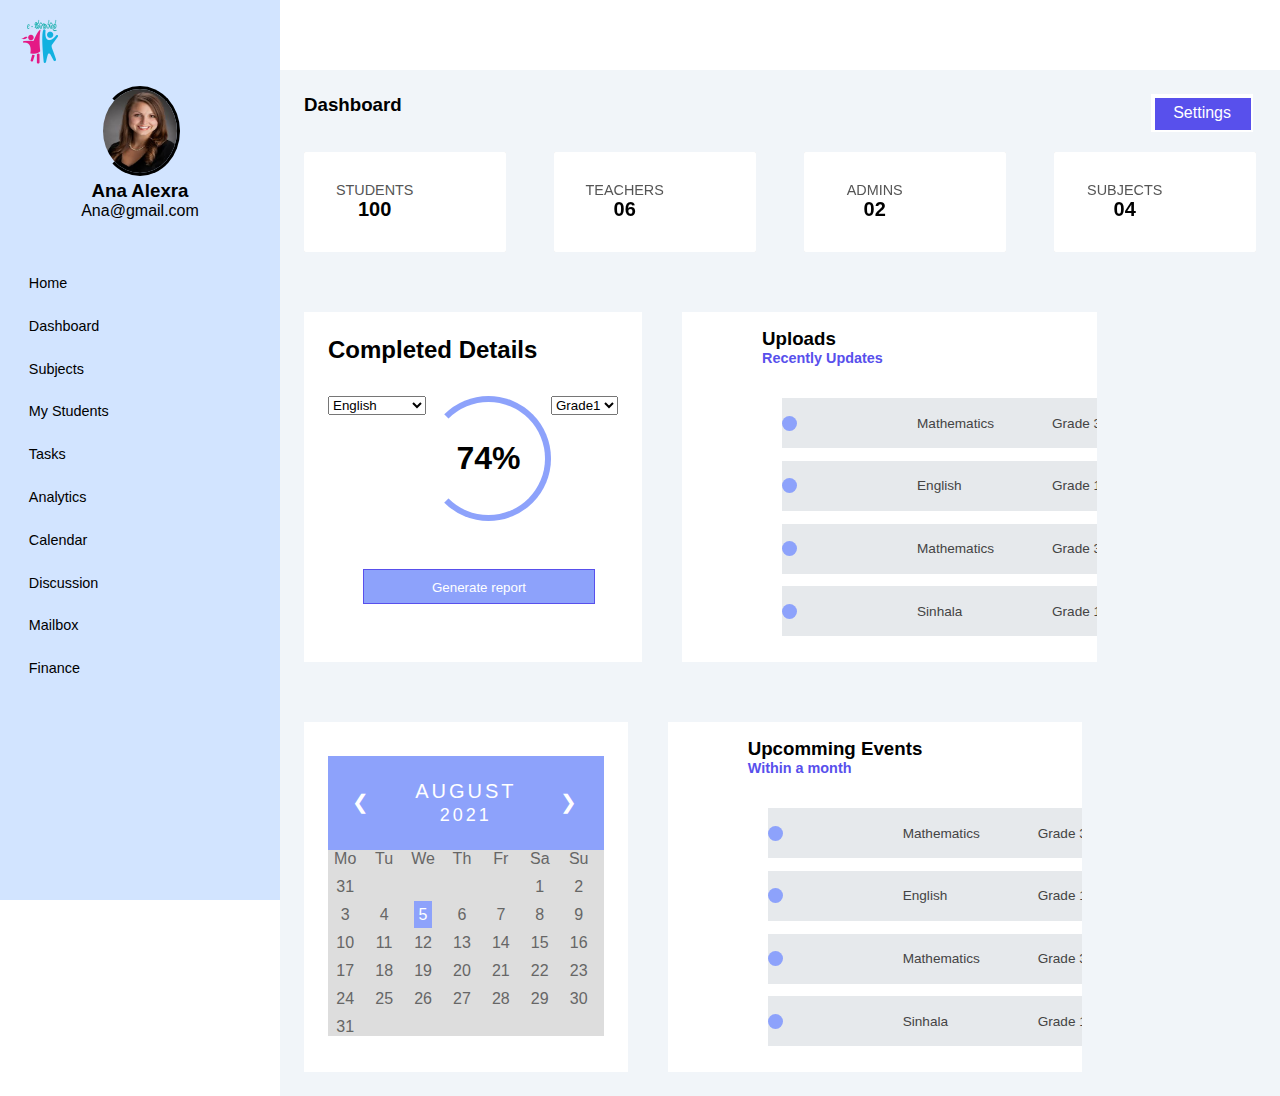
<file: Dashboard for teacher/index.html>
<!DOCTYPE html>
<html lang="en">
<head>
    <meta charset="UTF-8">
    <meta http-equiv="X-UA-Compatible" content="IE=edge">
    <meta name="viewport" content="width=device-width, initial-scale=1,maximum-scale=1,minimum-scale=1">
    <title>Teacher's dash board</title>
    <link rel="stylesheet" href="style.css">
    <link rel="stylesheet" href="https://maxst.icons8.com/vue-static/landings/line-awesome/line-awesome/1.3.0/css/line-awesome.min.css">
</head>
<body>
    <input type="checkbox" name="" id="sidebar-toggle">
    <div class="sidebar">
        <div class="sidebar-brand">
            <div class="brand-flex">
                <img src="img/logo.png" width="50px" alt="">

                <div class="brand-icons">
                    <span class="las la-bell"></span>
                    <span class="las la-user-circle"></span>
                </div>
            </div>
        </div>

        <div class="sidebar-main">
            <div class="sidebar-user">
                <img src="img/teacher2.jpg"  alt="">
                 <div>
                <h3>Ana Alexra</h3>
                <span>Ana@gmail.com</span>
            </div>
         </div>

         <div class="sidebar-menu">
               
                 <ul>
                    <li><a href="">
                        <span class="las la-home"></span>Home
                    </a></li>
                    <li><a href="">
                        <span class="las la-tachometer-alt"></span>Dashboard
                    </a></li>

                    <li><a href="">
                        <span class="las la-book"></span>Subjects
                    </a></li>

                    <li><a href=""><span class="las la-users"></span>My Students</a></li>

                    <li><a href=""><span class="las la-check-circle"></span>Tasks</a>
                    </li>
                     
                     <li><a href=""><span class="las la-chart-pie"></span>Analytics</a></li>

                     <li><a href="">
                         <span class="las la-calendar"></span>Calendar
                     </a></li>
                     
                     <li>
                     <a href="">
                        <span class="las la-users"></span>Discussion
                    </a></li>

                    
                    <li><a href=""><span class="las la-envelope"></span>Mailbox</a></li>
                    

                    <li><a href="">
                        <span class="las la-credit-card"></span>Finance
                    </a></li>

                 </ul>



        </div>
    </div>

</div>


        <div class="main-content">
            <header>
                <div class="menu-toggle">
                    <label for="sidebar-toggle">
                        <span class="las la-bars"></span>
                    </label>
                </div>
                

                <div class="header-icons">
                    <span class="las la-search"></span>
                    <span class="las la-bookmark"></span>
                    <span class="las la-sms"></span>
                </div>
            </header>

            <main>
                <div class="page-header">
                    <div>
                        <h3>
                            Dashboard
                        </h3>
                        <!-- <small>
                            Monitor dfdskfjnsgkjdfkb dfbm 
                        </small> -->
                    </div>
                    
                    <div class="header-actions">
                        <!-- <button>
                            <span class="las la-file-export"></span>Export
                        </button> -->

                        <!-- <button class="setting">
                            <span class="las la-tools"></span>Settings
                        </button> -->
                        <a href="#" class="hbtn hb-fill-right-rev-bg-br"><span class="las la-tools"></span>Settings</a>

                    </div>
                </div>
                
                <div class="cards">
                    <button><span>
                    <div class="card-single">
                        <div class="card-flex">
                            <div class="card-info">

                                
                                <div class="card-head">
                                    <span>Students</span>
                                    <!-- <small>Number of Purchase</small> -->
                                </div>
                           
                                <h2>100</h2>
                            <!-- <small>2% less purchase</small> -->
                            </div>
                            <div class="cart-chart"><a href=""><span class="las la-angle-double-right" width="3000px"></span></a>
                            </div>
                        </div>
                    </div>
                </span>
                </button>

                    <button><span>
                    <div class="card-single">
                        <div class="card-flex">
                            <div class="card-info">

                           
                                <div class="card-head">
                                    <span>Teachers</span>
                                    <!-- <small>Number of Purchase</small> -->
                                </div>
                           
                            <h2>06</h2>
                            <!-- <small>2% less purchase</small> -->
                            </div>
                        <div class="cart-chart"><a href=""><span class="las la-angle-double-right"></span></a>
                        </div>
                        </div>
                    </div>
                </span>
                </button>

                    <button><span>
                    <div class="card-single">
                        <div class="card-flex">
                            <div class="card-info">

                           
                                <div class="card-head">
                                    <span>Admins</span>
                                    <!-- <small>Number of Purchase</small> -->
                                </div>
                           
                            <h2>02</h2>
                            <!-- <small>2% less purchase</small> -->
                            </div>
                        <div class="cart-chart"><a href=""><span class="las la-angle-double-right"></span></a>
                        </div>
                        </div>
                    </div>
                    </span>
                    </button>
                    
                    <button><span>
                    <div class="card-single">
                        <div class="card-flex">
                            <div class="card-info">

                           
                                <div class="card-head">
                                    <span>Subjects</span>
                                    <!-- <small>Number of Purchase</small> -->
                                </div>
                           
                                <h2>04</h2>
                                <!-- <small>2% less purchase</small> -->
                            </div>
                        <div class="cart-chart"><a href=""><span class="las la-angle-double-right"></span></a>
                        </div>
                        </div>
                    </div>
                    </span>
                    </button>
                </div>

                <div class="jobs-grid">
                    <div class="analytics-card">
                        <div class="analytics-head">
                                <h2>Completed Details</h2>
                                <span class="las la-ellipsis"></span>
                        </div>

                        <div class="analytics-chart">
                            <div class="chartandbox">
                                <div class="chartsubject">
                                    <select class="box3-subject">
                                        <option value="mathematics">English</option>
                                        <option value="mathematics">Sinhala</option>
                                        <option value="mathematics">Mathematics</option>
                                        <option value="mathematics">Aesthetic</option>   
                                    </select>
                                </div>




                                <div class="chart-circle">
                                    <h1>74%</h1>
                                </div>


                                <div class="gradesubject">
                                    <select class="box3-grade">
                                        <option value="grade1">Grade1</option>
                                        <option value="grade2">Grade2</option>
                                        <option value="grade3">Grade3</option>
                                        <option value="grade4">Grade4</option>   
                                    </select>
                        
                                </div>

                               
                            </div>
                        </div>

                        <div class="analytics-btn"><button>Generate report</button></div>
                    </div>

                    <div class="jobs">
                    <h3>Uploads<small> Recently Updates <span class="las la-arrow-right"></span></small></h3> 
    
                        <div class="table-responsive">
                        <table width="100">
                            <tr>
                                <td><div><span class="indicator even"></span></div>
                                </td>
                                
                                <td><div>Mathematics</div></td>
                                <td><div>Grade 3</div></td>
                                <td><div>Posted two days ago</div></td>
                                <td><div><button>
                                    3 recordings
                                </button></div></td>
                            </tr>

                            <tr>
                                <td><div><span class="indicator even"></span></div></td>
                                <td><div>English</div></td>
                                <td><div>Grade 1</div></td>
                                <td><div>Posted 6 days ago</div></td>
                                <td><div><button>
                                    2 quizes
                                </button></div></td>
                            </tr>

                            <tr>
                                <td><div><span class="indicator even"></span></div></td>
                                <td><div>Mathematics</div></td>
                                <td><div>Grade 3</div></td>
                                <td><div>Posted 6 days ago</div></td>
                                <td><div><button>
                                    1 recording
                                </button></div></td>
                            </tr>

                            <tr>
                                <td><div><span class="indicator even"></span></div></td>
                                <td><div>Sinhala</div></td>
                                <td><div>Grade 1</div></td>
                                <td><div>Posted 6 days ago</div></td>
                                <td><div><button>
                                    1 lesson
                                </button></div></td>
                            </tr>

                        </table>
                    </div>

                    <div class="online-user">
                        <div class="user">
                            <h3>Online Teachers</h3>

                            <div class="teacher-list">
                            <ol>
                                <li><span class="las la-user-circle"></span><a href=" ">K.A.Janul</a><img src="img/speech-bubble.svg">
                                </li>
                                <li><span class="las la-user-circle"></span><a href=" ">K.A.Kumar</a><img src="img/speech-bubble.svg">
                                </li>
                                <li><span class="las la-user-circle"></span><a href=" ">K.A.Kumarvit</a><img src="img/speech-bubble.svg">
                                </li>
                                <li><span class="las la-user-circle"></span><a href=" ">W.A.Kumar<img src="img/speech-bubble.svg"></a>
                                </li>
                                <li><span class="las la-user-circle"></span><a href=" ">K.A.Sanyary<img src="img/speech-bubble.svg"></a>
                                </li>
                                
                            </ol>
                            <i class="fas fa-comment-lines"></i>                   </div>

                            <h3>Online Students</h3>
                            <div class="student-list">
                                <ol>
                                    <li><span class="las la-user-circle"></span><a href=" ">K.A.Janul</a><img src="img/speech-bubble.svg">
                                    </li>
                                    <li><span class="las la-user-circle"></span><a href=" ">K.A.Kumar</a><img src="img/speech-bubble.svg">
                                    </li>
                                    <li><span class="las la-user-circle"></span><a href=" ">K.A.Kumarvit</a><img src="img/speech-bubble.svg">
                                    </li>
                                    <li><span class="las la-user-circle"></span><a href=" ">W.A.Kumar<img src="img/speech-bubble.svg"></a>
                                    </li>
                                    <li><span class="las la-user-circle"></span><a href=" ">K.A.Sanyary<img src="img/speech-bubble.svg"></a>
                                    </li>
                                    <li><span class="las la-user-circle"></span><a href=" ">K.A.Janul</a><img src="img/speech-bubble.svg">
                                    </li>
                                    <li><span class="las la-user-circle"></span><a href=" ">K.A.Kumar</a><img src="img/speech-bubble.svg">
                                    </li>
                                    <li><span class="las la-user-circle"></span><a href=" ">K.A.Kumarvit</a><img src="img/speech-bubble.svg">
                                    </li>
                                    <li><span class="las la-user-circle"></span><a href=" ">W.A.Kumar<img src="img/speech-bubble.svg"></a>
                                    </li>
                                    
                                    
                                </ol>
                                </div>
                            
                        </div>
                    </div>
                    </div>
                </div>

               

                <div class="calendarandupdates">
                    <div class="calendar">
                        <div class="month">
                            <ul>
                              <li class="prev">&#10094;</li>
                              <li class="next">&#10095;</li>
                              <li>August<br><span style="font-size:18px">2021</span></li>
                            </ul>
                        </div>

                        <ul class="weekdays">
                            <li>Mo</li>
                            <li>Tu</li>
                            <li>We</li>
                            <li>Th</li>
                            <li>Fr</li>
                            <li>Sa</li>
                            <li>Su</li>
                        </ul>
                          
                        <ul class="days">
                            <div class="firstweek">
                            <li>31</li>
                            <li> </li>
                            <li> </li>
                            <li> </li>
                            <li> </li>
                            <li>1</li>
                            <li>2</li>
                            </div>

                            <div class="firstweek">
                                <li>3</li>
                                <li>4</li>
                                <li><span class="active">5</span></li>
                                <li>6</li>
                                <li>7</li>
                                <li>8</li>
                                <li>9</li>
                                </div>

                            <div class="firstweek">
                                    <li>10</li>
                                    <li>11</li>
                                    <li>12</li>
                                    <li>13</li>
                                    <li>14</li>
                                    <li>15</li>
                                    <li>16</li>
                                    </div>

                            <div class="firstweek">
                            <li>17</li>
                            <li>18</li>
                            <li>19</li>
                            <li>20</li>
                            <li>21</li>
                            <li>22</li>
                            <li>23</li>
                           </div>

                           <div class="firstweek">
                            <li>24</li>
                            <li>25</li>
                            <li>26</li>
                            <li>27</li>
                            <li>28</li>
                            <li>29</li>
                            <li>30</li>
                           </div>

                           <div class="firstweek">
                            <li>31</li>
                           </div>

                            

                            
                        </ul>
                          


                       </div>
                    
                    <div class="jobs">
                    <h3>Upcomming Events<small> Within a month <span class="las la-arrow-right"></span></small></h3> 
    
                        <div class="table-responsive">
                        <table width="100">
                            <tr>
                                <td><div><span class="indicator even"></span></div>
                                </td>
                                
                                <td><div>Mathematics</div></td>
                                <td><div>Grade 3</div></td>
                                <td><div>Progress Report</div></td>
                                <td><div><button>
                                    Start
                                </button></div></td>
                            </tr>

                            <tr>
                                <td><div><span class="indicator even"></span></div></td>
                                <td><div>English</div></td>
                                <td><div>Grade 1</div></td>
                                <td><div>Progress Report</div></td>
                                <td><div><button>
                                    Start
                                </button></div></td>
                            </tr>

                            <tr>
                                <td><div><span class="indicator even"></span></div></td>
                                <td><div>Mathematics</div></td>
                                <td><div>Grade 3</div></td>
                                <td><div>Quiz</div></td>
                                <td><div><button>
                                    Start
                                </button></div></td>
                            </tr>

                            <tr>
                                <td><div><span class="indicator even"></span></div></td>
                                <td><div>Sinhala</div></td>
                                <td><div>Grade 1</div></td>
                                <td><div>Progress Report</div></td>
                                <td><div><button>
                                    Start
                                </button></div></td>
                            </tr>

                        </table>
                    </div>
                    </div>
                </div>

                </main>

                
            </div>
        <label for="sidebar-toggle" class="body-label"></label>

        
            
        
</body>
</html>
</file>
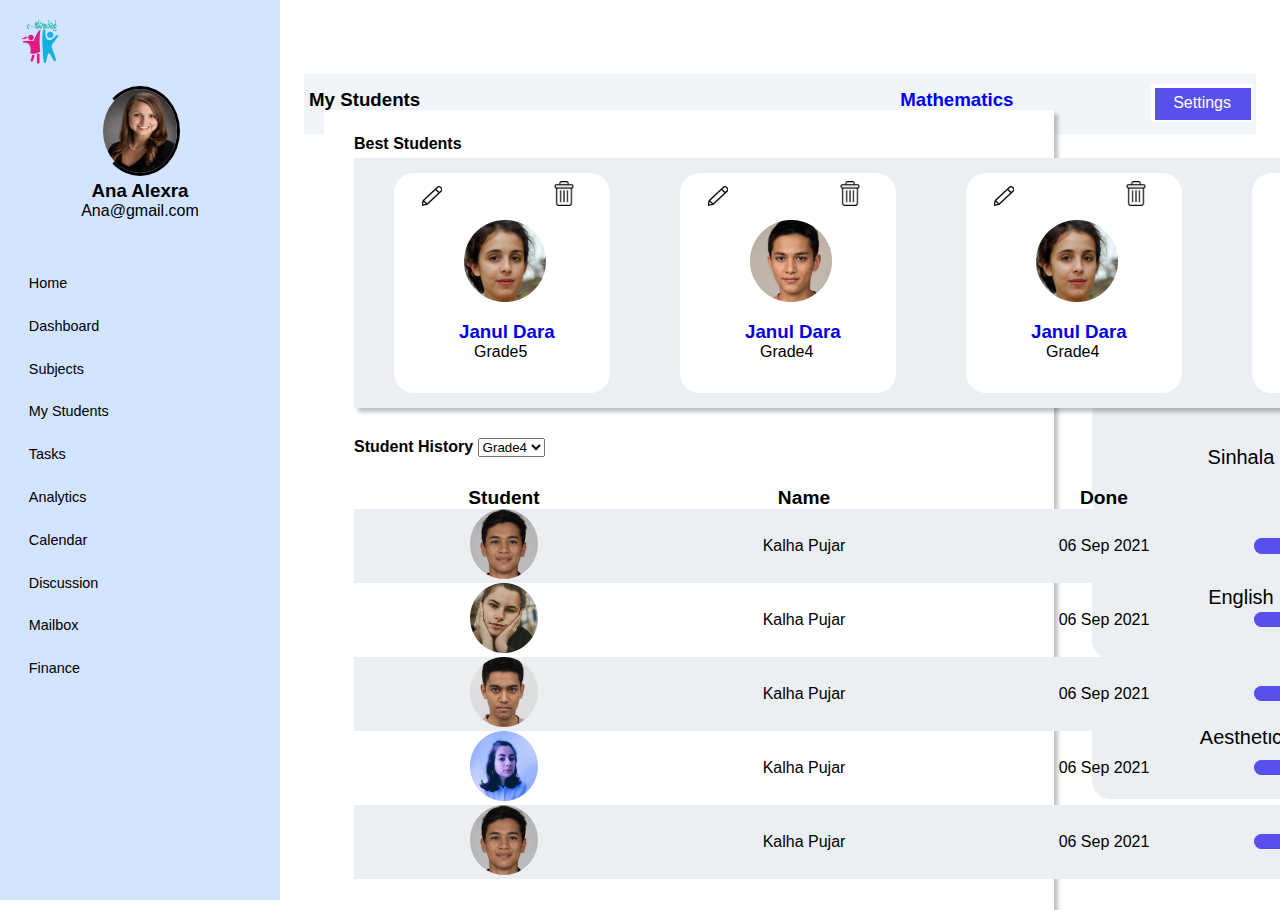
<file: mystudents/mystudents.html>
<!DOCTYPE html>
<html lang="en">
<head>
    <meta charset="UTF-8">
    <meta http-equiv="X-UA-Compatible" content="IE=edge">
    <meta name="viewport" content="width=device-width, initial-scale=1,maximum-scale=1,minimum-scale=1">
    <title>MyStudents</title>
    <link rel="stylesheet" href="mystudents.css">
    <link rel="stylesheet" href="https://maxst.icons8.com/vue-static/landings/line-awesome/line-awesome/1.3.0/css/line-awesome.min.css">
</head>
<body>
    <input type="checkbox" name="" id="sidebar-toggle">
    <div class="sidebar">
        <div class="sidebar-brand">
            <div class="brand-flex">
                <img src="img/logo.png" width="50px" alt="">

                <div class="brand-icons">
                    <span class="las la-bell"></span>
                    <span class="las la-user-circle"></span>
                </div>
            </div>
        </div>

        <div class="sidebar-main">
            <div class="sidebar-user">
                <img src="img/teacher2.jpg"  alt="">
                 <div>
                <h3>Ana Alexra</h3>
                <span>Ana@gmail.com</span>
            </div>
         </div>

         <div class="sidebar-menu">
               
                 <ul>
                    <li><a href="">
                        <span class="las la-home"></span>Home
                    </a></li>
                    <li><a href="">
                        <span class="las la-tachometer-alt"></span>Dashboard
                    </a></li>

                    <li><a href="">
                        <span class="las la-book"></span>Subjects
                    </a></li>

                    <li><a href=""><span class="las la-users"></span>My Students</a></li>

                    <li><a href=""><span class="las la-check-circle"></span>Tasks</a>
                    </li>
                     
                     <li><a href=""><span class="las la-chart-pie"></span>Analytics</a></li>

                     <li><a href="">
                         <span class="las la-calendar"></span>Calendar
                     </a></li>
                     
                     <li>
                     <a href="">
                        <span class="las la-users"></span>Discussion
                    </a></li>

                    
                    <li><a href=""><span class="las la-envelope"></span>Mailbox</a></li>
                    

                    <li><a href="">
                        <span class="las la-credit-card"></span>Finance
                    </a></li>

                 </ul>



        </div>
    </div>

</div>


        <div class="main-content">
            <header>
                <div class="menu-toggle">
                    <label for="sidebar-toggle">
                        <span class="las la-bars"></span>
                    </label>
                </div>
                

                <div class="header-icons">
                    <span class="las la-search"></span>
                    <span class="las la-bookmark"></span>
                    <span class="las la-sms"></span>
                </div>
            </header>

            <main>
                <div class="page-header">
                    <div>
                        <h3>
                            My Students<span>Mathematics</span>
                        </h3>
                        <!-- <small>
                            Monitor dfdskfjnsgkjdfkb dfbm 
                        </small> -->
                    </div>
                 
                    <div class="header-actions">
                        <a href="#" class="hbtn hb-fill-right-rev-bg-br"><span class="las la-tools"></span>Settings</a>

                    </div>
                  
                </div>

               <div class="container">
                   <div class="group1">
                        <div class="green">
                            <div class="subject-list">Subject List</div>
                                 <div class="btn-group">
                                    <button><p>Mathematics</p></button>
                                    <button><p>Sinhala</p></button>
                                    <button><p>English</p></button>
                                    <button><p>Aesthetic</p></button>
                                 </div>
                        </div>
                    </div>

                   <div class="group2">
                    <p><b>Best Students</b></p>
                        <div class="beststu">
                            
                            <div class="stu">
                                <div class="class1">
                                    <img src="img/image 3.png" class="pen">
                                    <img src="img/image 2.png" class="del">
                                </div>

                                <div class="class2">
                                    <img src="img/Ellipse 28.png"  alt="">
                                    <h3><a href="#">Janul Dara</a></h3>
                                    <span>Grade5</span>
                                </div>
                            </div>

                            <div class="stu">
                                <div class="class1">
                                    <img src="img/image 3.png" class="pen">
                                    <img src="img/image 2.png" class="del">
                                </div>

                                <div class="class2">
                                    <img src="img/Ellipse 29.png"  alt="">
                                    <h3><a href="#">Janul Dara</a></h3>
                                    <span>Grade4</span>
                                </div>
                            </div>

                            <div class="stu">
                                <div class="class1">
                                    <img src="img/image 3.png" class="pen">
                                    <img src="img/image 2.png" class="del">
                                </div>

                                <div class="class2">
                                    <img src="img/Ellipse 28.png"  alt="">
                                    <h3><a href="#">Janul Dara</a></h3>
                                    <span>Grade4</span>
                                </div>
                            </div>

                            <div class="stu">
                                <div class="class1">
                                    <img src="img/image 3.png" class="pen">
                                    <img src="img/image 2.png" class="del">
                                </div>

                                <div class="class2">
                                    <img src="img/Ellipse 29.png"  alt="">
                                    <h3><a href="#">Janul Dara</a></h3>
                                    <span>Grade5</span>
                                </div>
                            </div>   
                        </div>
                        <div class="stuhis">
                            <p><b>Student History</b><span>
                            <select>
                                <option value="Grade4">Grade4</option>
                                <option value="Grade5">Grade5</option>
                            </select></span></p>

                            <table width="1200px" cellspacing="0">
                                <thead>
                                <th width="100">Student</th>
                                <th width="100">Name</th>
                                <th width="100">Done</th>
                                <th width="100">Progress</th>
                                </thead>
                               
                                <tbody>
                              
                                <tr>
                                <td><img src="img/Ellipse 30.png" alt=""></td>
                                    <td>Kalha Pujar</td>
                                    <td>06 Sep 2021</td>
                                    <td>
                                        <div class="container2">
                                        <div class="skill html">80%</div>
                                        </div>
                                    </td>
                                </tr>
                                <tr>
                                    <td><img src="img/Ellipse 31.png" alt=""></td>
                                    <td>Kalha Pujar</td>
                                    <td>06 Sep 2021</td>
                                    <td>
                                        <div class="container3">
                                            <div class="skill html">70%</div>
                                        </div>
                                    </td>
                                </tr>
                                <tr>
                                    <td><img src="img/Ellipse 32.png" alt=""></td>
                                    <td>Kalha Pujar</td>
                                    <td>06 Sep 2021</td>
                                    <td>
                                        <div class="container4">
                                            <div class="skill html">60%</div>
                                        </div>
                                    </td>
                                </tr>
                                <tr>
                                    <td><img src="img/Ellipse 33.png" alt=""></td>
                                    <td>Kalha Pujar</td>
                                    <td>06 Sep 2021</td>
                                    <td>
                                        <div class="container5">
                                            <div class="skill html">65%</div>
                                        </div>
                                    </td>
                                </tr>
                                <tr>
                                    <td><img src="img/Ellipse 30.png" alt=""></td>
                                    <td>Kalha Pujar</td>
                                    <td>06 Sep 2021</td>
                                    <td>
                                        <div class="container6">
                                            <div class="skill html">65%</div>
                                        </div>
                                    </td>
                                </tr>
                                
                                </tbody>
                                </table>
                                
                        </div>
                        
                   </div>
                </div>

            
            </main>

                
        </div>
    <label for="sidebar-toggle" class="body-label"></label>

    
        
    
</body>
</html>
</file>
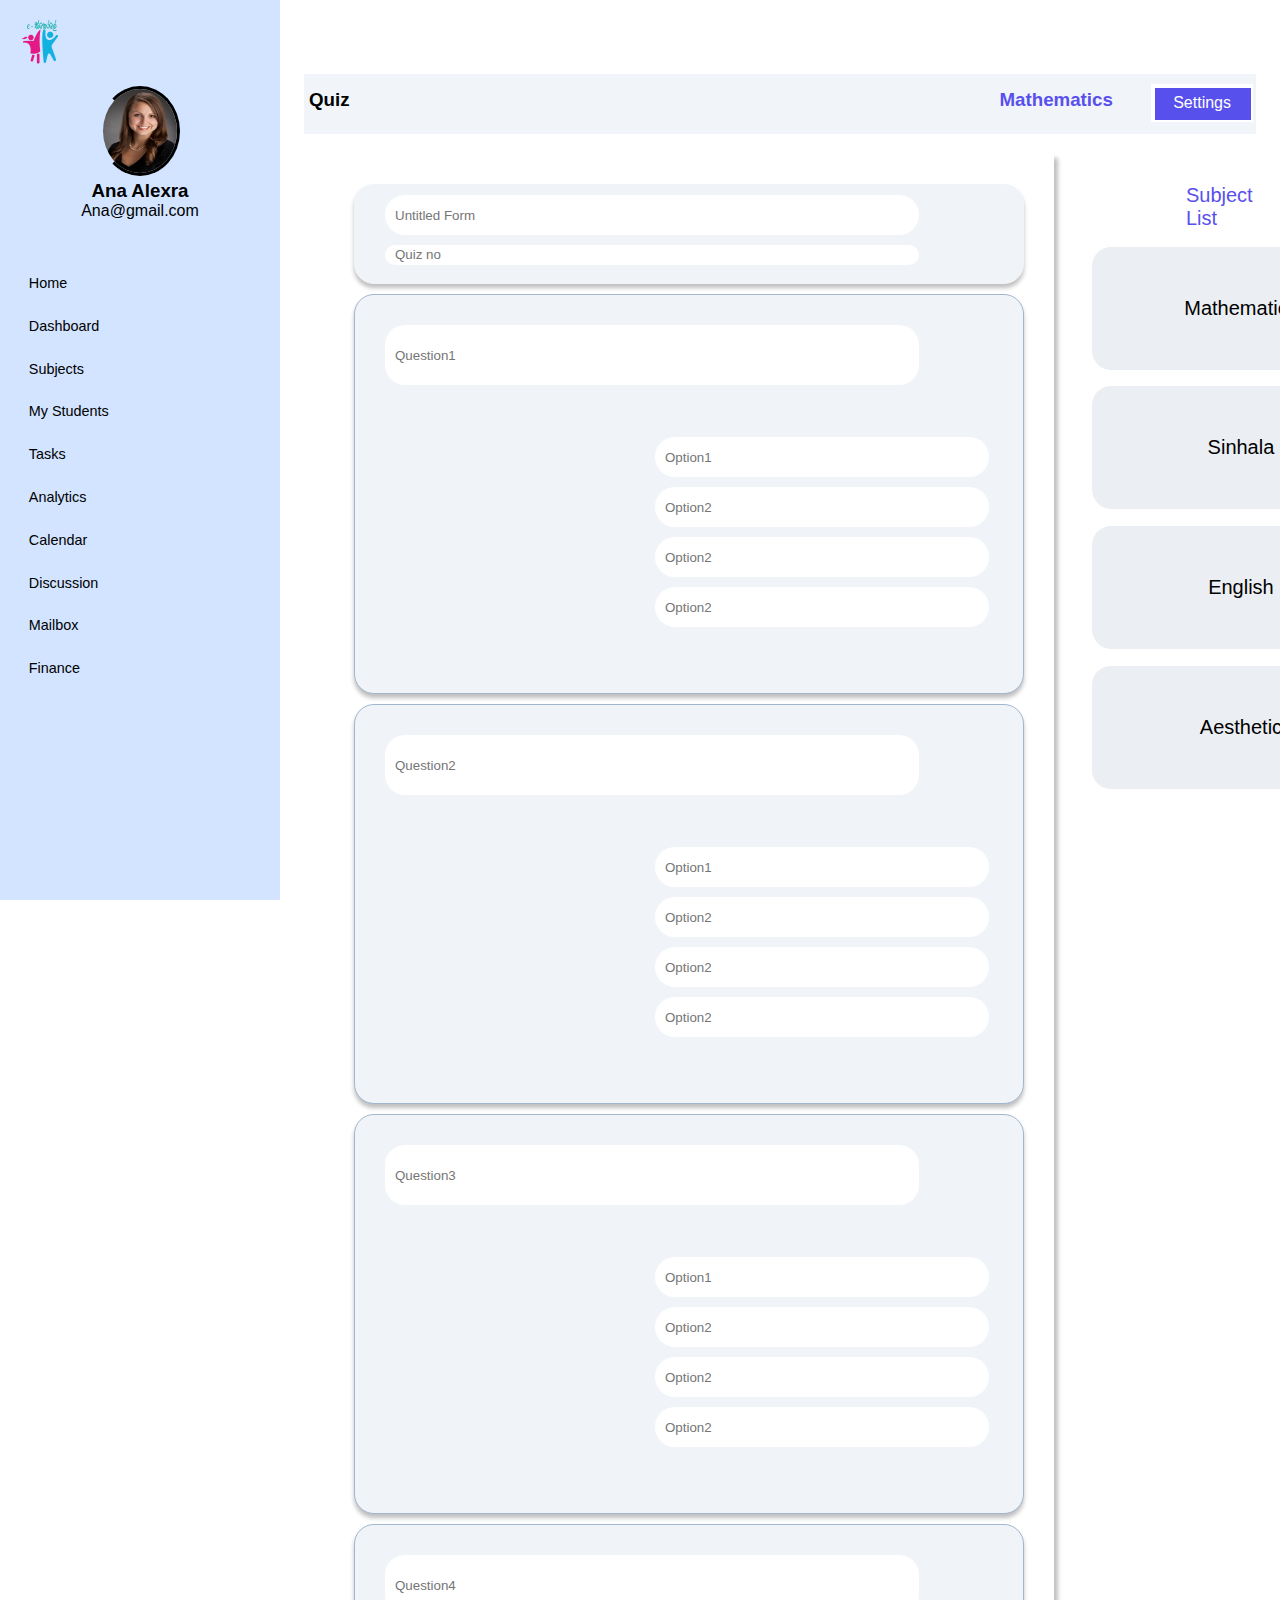
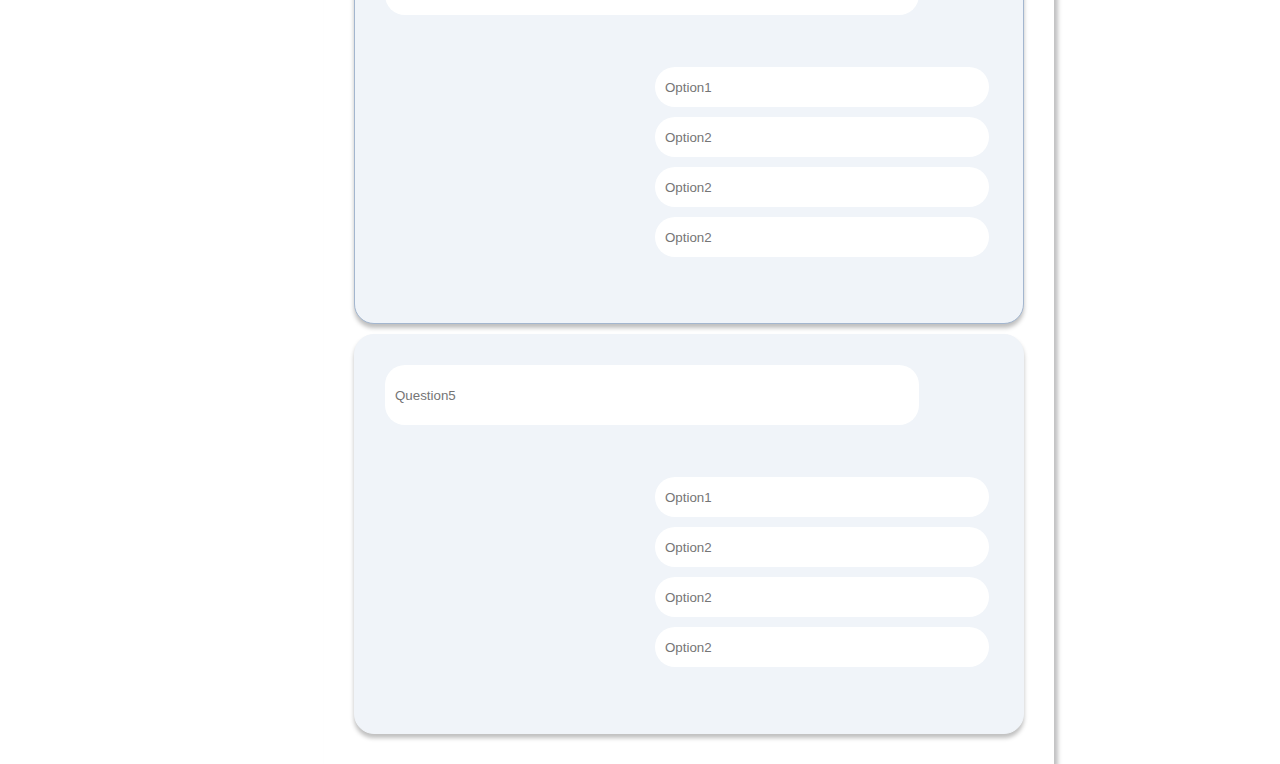
<file: quiz/quiz.html>
<!DOCTYPE html>
<html lang="en">
<head>
    <meta charset="UTF-8">
    <meta http-equiv="X-UA-Compatible" content="IE=edge">
    <meta name="viewport" content="width=device-width, initial-scale=1,maximum-scale=1,minimum-scale=1">
    <title>Quiz</title>
    <link rel="stylesheet" href="quiz.css">
    <link rel="stylesheet" href="https://maxst.icons8.com/vue-static/landings/line-awesome/line-awesome/1.3.0/css/line-awesome.min.css">
</head>
<body>
    <input type="checkbox" name="" id="sidebar-toggle">
    <div class="sidebar">
        <div class="sidebar-brand">
            <div class="brand-flex">
                <img src="img/logo.png" width="50px" alt="">

                <div class="brand-icons">
                    <span class="las la-bell"></span>
                    <span class="las la-user-circle"></span>
                </div>
            </div>
        </div>

        <div class="sidebar-main">
            <div class="sidebar-user">
                <img src="img/teacher2.jpg"  alt="">
                 <div>
                <h3>Ana Alexra</h3>
                <span>Ana@gmail.com</span>
            </div>
         </div>

         <div class="sidebar-menu">
               
                 <ul>
                    <li><a href="">
                        <span class="las la-home"></span>Home
                    </a></li>
                    <li><a href="">
                        <span class="las la-tachometer-alt"></span>Dashboard
                    </a></li>

                    <li><a href="">
                        <span class="las la-book"></span>Subjects
                    </a></li>

                    <li><a href=""><span class="las la-users"></span>My Students</a></li>

                    <li><a href=""><span class="las la-check-circle"></span>Tasks</a>
                    </li>
                     
                     <li><a href=""><span class="las la-chart-pie"></span>Analytics</a></li>

                     <li><a href="">
                         <span class="las la-calendar"></span>Calendar
                     </a></li>
                     
                     <li>
                     <a href="">
                        <span class="las la-users"></span>Discussion
                    </a></li>

                    
                    <li><a href=""><span class="las la-envelope"></span>Mailbox</a></li>
                    

                    <li><a href="">
                        <span class="las la-credit-card"></span>Finance
                    </a></li>

                 </ul>



        </div>
    </div>

</div>


        <div class="main-content">
            <header>
                <div class="menu-toggle">
                    <label for="sidebar-toggle">
                        <span class="las la-bars"></span>
                    </label>
                </div>
                

                <div class="header-icons">
                    <span class="las la-search"></span>
                    <span class="las la-bookmark"></span>
                    <span class="las la-sms"></span>
                </div>
            </header>

            <main>
                <div class="page-header">
                    <div>
                        <h3>
                            Quiz<span>Mathematics</span>
                        </h3>
                    </div>
                 
                    <div class="header-actions">
                        <a href="#" class="hbtn hb-fill-right-rev-bg-br"><span class="las la-tools"></span>Settings</a>

                    </div>
                  
                </div>
                
                <div class="container">

                    <div class="group2">
                        
                        <div class="rec1">
                            <form>
                               
                                <input type="text1" placeholder="Untitled Form" name="untitledform" id="untitledform" required>
                                <button id="send">Send</button>
                                <input type="text2" placeholder="Quiz no" name="formdescription" id="formdescription" required>
                            </form>
                            
                        </div>
                        <div class="rec2">
                            <form>
                                <input type="text11" placeholder="Question1" name="Question" id="Q1" required>
                                <div class="imgandrecord">
                                    <a href="#"><img src="img/Rectangle 33.png"></a>
                                    <a href="#"><img src="img/Rectangle 38.png"></a>
                                </div>
                                <input type="text12" placeholder="Option1" name="option" id="option1" required>
                                <input type="text13" placeholder="Option2" name="option" id="option2" required>
                                <input type="text14" placeholder="Option2" name="option" id="option3" required>
                                <input type="text15" placeholder="Option2" name="option" id="option4" required>
                            </form>
                            <div class="delete">
                                <a href="#"><img src="img/Rectangle 34.png"></a>
                                
                            </div>
                        </div>
                        <div class="rec3">
                            <form>
                                <input type="text11" placeholder="Question2" name="Question" id="Q1" required>
                                <div class="imgandrecord">
                                    <a href="#"><img src="img/Rectangle 33.png"></a>
                                    <a href="#"><img src="img/Rectangle 38.png"></a>
                                </div>
                                <input type="text12" placeholder="Option1" name="option" id="option1" required>
                                <input type="text13" placeholder="Option2" name="option" id="option2" required>
                                <input type="text14" placeholder="Option2" name="option" id="option3" required>
                                <input type="text15" placeholder="Option2" name="option" id="option4" required>
                            </form>
                            <div class="delete">
                                <a href="#"><img src="img/Rectangle 34.png"></a>
                                
                            </div>
                        </div>
                        <div class="rec4">
                            <form>
                                <input type="text11" placeholder="Question3" name="Question" id="Q1" required>
                                <div class="imgandrecord">
                                    <a href="#"><img src="img/Rectangle 33.png"></a>
                                    <a href="#"><img src="img/Rectangle 38.png"></a>
                                </div>
                                <input type="text12" placeholder="Option1" name="option" id="option1" required>
                                <input type="text13" placeholder="Option2" name="option" id="option2" required>
                                <input type="text14" placeholder="Option2" name="option" id="option3" required>
                                <input type="text15" placeholder="Option2" name="option" id="option4" required>
                            </form>
                            <div class="delete">
                                <a href="#"><img src="img/Rectangle 34.png"></a>
                                
                            </div>
                        </div>
                        <div class="rec5">
                            <form>
                                <input type="text11" placeholder="Question4" name="Question" id="Q1" required>
                                <div class="imgandrecord">
                                    <a href="#"><img src="img/Rectangle 33.png"></a>
                                    <a href="#"><img src="img/Rectangle 38.png"></a>
                                </div>
                                <input type="text12" placeholder="Option1" name="option" id="option1" required>
                                <input type="text13" placeholder="Option2" name="option" id="option2" required>
                                <input type="text14" placeholder="Option2" name="option" id="option3" required>
                                <input type="text15" placeholder="Option2" name="option" id="option4" required>
                            </form>
                            <div class="delete">
                                <a href="#"><img src="img/Rectangle 34.png"></a>
                                
                            </div>
                        </div>
                        <div class="rec6">
                            <form>
                                <input type="text11" placeholder="Question5" name="Question" id="Q1" required>
                                <div class="imgandrecord">
                                    <a href="#"><img src="img/Rectangle 33.png"></a>
                                    <a href="#"><img src="img/Rectangle 38.png"></a>
                                </div>
                                <input type="text12" placeholder="Option1" name="option" id="option1" required>
                                <input type="text13" placeholder="Option2" name="option" id="option2" required>
                                <input type="text14" placeholder="Option2" name="option" id="option3" required>
                                <input type="text15" placeholder="Option2" name="option" id="option4" required>
                            </form>
                            <div class="delete">
                                <a href="#"><img src="img/Rectangle 34.png"></a>
                                
                            </div>
                        </div>


                       
                    </div>  
                    
                    <div class="group1">
                          
                      <div class="green"><div class="subject-list">Subject List</div>
                        <div class="btn-group">
                            <button><p>Mathematics</p></button>
                            <button><p>Sinhala</p></button>
                            <button><p>English</p></button>
                            <button><p>Aesthetic</p></button>
                        </div>
                    </div>
                   
                </div>
                    
                </div>
                
            </main>

                
            </div>
        <label for="sidebar-toggle" class="body-label"></label>

        
            
        
</body>
</html>
</file>
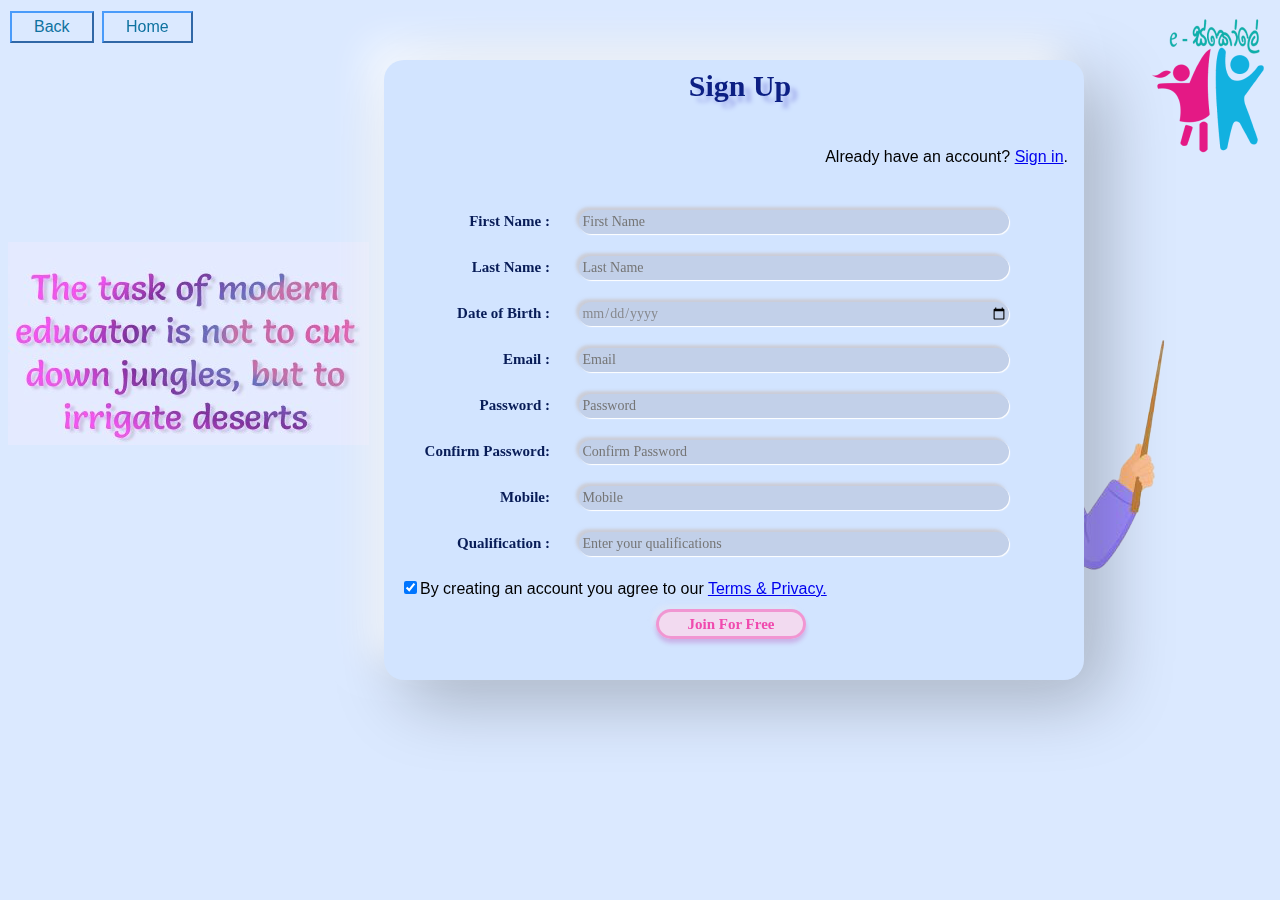
<file: Signup for Teacher/index .html>
<!DOCTYPE html>
    <html lang="en">
    <head>
        <meta charset="UTF-8">
        <meta http-equiv="X-UA-Compatible" content="IE=edge">
        <meta name="viewport" content="width=device-width, initial-scale=1.0">
        <link rel="stylesheet" href="style.css"/>
        <title>Document</title>
    </head>
    <body>
        
            <div class="nav-container">
        
                <nav>
                    <div class="logo">
                        <img src="logo.jpg" align="right" >
                    </div>
                    
                    <input type="button" class="button" value="Back">
                    <input type="button" class="button" value="Home">
                    
                    
        
                </nav>
               
               
            </div>
            <div>
                <br> <br><br><br><br>  <br><br><br><br>  <br><br><br><br>  
                <img src="caption.jpg" alt="hi" align="left" >
                <br><br><br><br>  
                <img id="my_image" src="teacher.png"align="right" >
 
            </div>

       
        <div class="wrapper">
            
            <h1 class="title">Sign Up</h1>
            
            <div class="container signin">
                <p>Already have an account? <a href="#">Sign in</a>.</p>
              </div>
            
              <form action="/" method="post">

                <div class="input-wrap">
                  <label for="name" class="label">First Name :</label>
                  <input type="text" id="name" name="First name" class="input" placeholder="First Name">
                </div>
              
                <div class="input-wrap">
                  <label for="name" class="label">Last Name :</label>
                  <input type="text" id="name" name="Last name" class="input" placeholder="Last Name">
                </div>

                <div class="input-wrap">
                    <label for="dateofbirth" class="label">Date of Birth :</label>
                    <input type="date" id="dateofbirth" name="dateofbirth" class="input"placeholder="Date of Birth">
                  </div>

                <div class="input-wrap">
                    <label for="name" class="label">Email :</label>
                    <input type="email" id="email" name="email" class="input"placeholder="Email">
                  </div>

               

                  <div class="input-wrap">
                    <label for="password" class="label">Password :</label>
                    <input type="psw" id="psw" name="password" class="input" placeholder="Password">
                  </div>

                  <div class="input-wrap">
                    <label for="confirmpassword" class="label">Confirm Password:</label>
                    <input type="psw" id="psw" name="confirmpassword" class="input" placeholder="Confirm Password">
                  </div>

                  <div class="input-wrap">
                    <label for="teacher'smobile" class="label">Mobile:</label>
                    <input type="text" id="teacher'ssmobile" name="teacher's Mobile " class="input"  placeholder="Mobile">
                  </div>

                  <div class="input-wrap">
                    <label for="qualification" class="label">Qualification :</label>
                    <input type="text" id="qualification" name="qualification " class="input" placeholder="Enter your qualifications">
                  </div>
              
              </form
            
            <label class="container">
                <input type="checkbox" checked="checked" name="agreement"
                 style="margin-bottom: 15px;">By creating an account you agree to our 
                 <a href="#">Terms & Privacy.</a>
            </label>
            
           
            <button class="btn-primary">Join For Free </button>
            
            
            
        </div>


      
   </body>
</html>
</file>
<file: Dashboard for teacher/style.css>
:root{
    --color-main: #1a202e;
}

*{
    font-family:sans-serif;
    box-sizing: border-box;
    text-decoration: none;
    list-style-type: none;
    margin:0;
    padding:0;
}

body{
    width:100%;
    overflow-x: hidden;
}

#sidebar-toggle{
    display:none;
    height:100%;
    width:calc(100%-280px);
    z-index:30;
    right:-100%;
    top:0;
    

}

.body-label{
    position:fixed;

}
#sidebar-toggle:checked ~ .sidebar{
    left: -100%;
}

#sidebar-toggle:checked ~ .main-content header{
    left: 0;
    width:calc(100% - 0) !important;
}

#sidebar-toggle:checked ~ .main-content{
    margin-left: 0;
}

.sidebar{
    width: 280px;
    position:fixed;
    left:0;
    top:0;
    height:100%;
    padding:1rem;
    background:#D2E4FF ;
    padding:1 rem;
    color: #000000;
    transition: left 300ms;
}

.sidebar-brand{
    height:70px;
}

.brand-flex{
    display: flex;
    justify-content: space-between;
    align-items:center;
    color: black;
}

.brand-icons span{
    font-size: 1.5rem;
    margin-left: .5 rem;
}

.sidebar-user{
    margin:0rem 0rem 1rem 0rem;
    text-align: center;
}

.sidebar-user img{
     width:80px; 
    margin:auto;
     height:90px; 
   border-radius: 50%;
   border-left:3px solid transparent;
   border-right:3px solid #000;
   border-bottom:3px solid #000;
   border-top:3px solid #000;
}

.sidebar-user h3{
    font-size:1 rem;
}

.sidebar-user span{
    font-size: .8 rem;
}

.sidebar-menu{
    margin-top: 3rem;
}

.menu-head{
    text-transform: uppercase;
    color: #8da2f8;
    font-size:8 rem;
    font-weight:500;
    margin-bottom:.5rem;
}

.sidebar ul{
    margin-bottom: 1.5em;
}

.sidebar-menu li{
    margin-bottom:.8rem;
    display:flex;
    height:30px;
    align-items:center;
    
}

.sidebar-menu li:hover{
    background-color: #bac2f0;
    height:30px;
}

.sidebar-menu li a {
    color: #000000;
    font-size:.9rem;
}

.sidebar-menu li a span{
    font-size:1.5rem;
    display:inline-block;
    margin-right:0.8rem;
}




header{
    height:0px;
    display:flex;
    justify-content:space-between;
    align-items:center;
    background: #efefef;
    padding:0;
    /* position:fixed; */
    left:280px;
    /* width:calc(100%-280px); */
    margin-top: 0px;
    /* z-index: 20; */
    background: #fff;
    box-shadow:4px 4px 10px rgba(0,0,0,0,1);
}

#sidebar-toggle:checked ~ .sidebr{
    left:0;
}

#sidebar-toggle:checked ~ .body-label{
    right:0;
}

.menu-toggle{
    margin-top: 70px;
}

.menu-toggle label{
    height:60px;
    width:60px;
    font-size:1.rem;
    display:grid;
    border-radius: 50%;
    place-items: center;
    
}

.menu-toggle label:hover{
   background: #88848f;
  

}

.header-icons{
    margin-top: 70px;
}

header-icons span{
    display: inline-block;
    margin-left: .7rem;
    font-size: 1.4rem;
    /* margin-top: 70px; */

}

.main-content{
    margin-left: 280px;
    transition:margin-left 300ms;
   
}

main{
    padding:1.5rem;
    background: #f1f5f9;
    min-height:calc(100vh-70px);
    margin-top: 70px;

}

.page-header{
    display:flex;
    justify-content: space-between;
    /* align-items: center; */
}

/* .header-actions button{
    outline:none;
    color:#fff;
    background:#5850ec;
    border:none ;
    padding:.6rem 1rem;
    margin-left: 1rem;
    border-radius:3px;
    font-weight:600 ;
}


.header-actions button span{
    font-size: 1.2rem;
    margin-right: 6rem;
} */

.hbtn {
    position: relative;
    box-sizing: border-box;
    display: inline-block;
    overflow: hidden;
    padding: 8px 20px;
    margin: 0px 3px 6px;
    text-align: center;
    border: 2px solid rgb(255, 255, 255);
    text-decoration: none;
    color: rgb(255, 255, 255);
    white-space: nowrap;
    z-index: 0;
} 


.hbtn i {
    padding-right: 8px;
} 


.hb-fill-right-rev-bg-br::before {
    position: absolute;
    content: "";
    background: #5850ec;
    transition-duration: 0.3s;
    z-index: -1;
    inset: 0px auto auto 0px;
    width: 100%;
    height: 100%;
    opacity: 1;
    border: 2px solid rgb(255, 255, 255);
} 


.hb-fill-right-rev-bg-br:hover::before {
    width: 0px;
    height: 100%;
    opacity: 1;
} 


.hb-fill-right-rev-bg-br:hover {
    background: transparent;
    color: rgb(144, 179, 207);
    transition: all 0.3s ease 0s;
} 



.cards{
    display:grid;
    grid-template-columns: repeat(4,2fr); 
    grid-gap:3rem;
    margin-top: 10px;
   

}

.card-single{
    background: #fff;
    padding:1 rem;
    box-shadow:4px 4px 10px rgba(0,0,0,0,1);
    border-radius: 2px;
    height:100px;
}



.card-flex{
    display:grid;
    grid-template-columns: 70% auto;
    text-align: center;

}

.card-single span{
    display: block;
    text-transform:uppercase;
    color:#555;
    font-size: .9rem;
    margin-top: 30px;
}

card-head small{
    font-weight:600;
    color:#333;
}

card-info h2{
    font-size:2.2rem;
    color:#333;
    
}

.cart-chart a span{
    font-size:15 rem;
    /* width:40px;
    height:30px; */
    margin-top: 40px;
    color:#5850ec
}


  /*card button*/
  button{
    cursor: pointer;
    display: inline-block;
    position: relative;
    transition: 0.5s;
    border:none;
  }
  
  button:after {
    position: absolute;
    opacity: 0;  
    top: 14px;
    right: -20px;
    transition: 0.5s;
  }
  
  button:hover{
    padding-right: 24px;
    padding-left:8px;
  }
  
  button:hover:after {
    opacity: 1;
    right: 10px;
  }

/*analitical chart and grid1*/

.jobs-grid{
    margin-top: 60px;
    display:grid;
    grid-template-columns: auto 66%;
    grid-gap:3 rem;
    
}

.chartandbox{
    display:flex;
}

.analytics-card{
    background: #ffffff;
    padding:1.5rem;
}

.analytics-head {
    display:flex;
    justify-content: space-between;
    align-items:center;
    margin-bottom:2rem ;
}

.analytics-head span {
    font-size: 2.5rem ;
}

 .analytics-chart small{
     font-weight: 600;
     color:#555;
     margin-bottom:1 rem ;
     display: block;

} 

.chart-circle{
    height:125px;
    width:125px;
    border-left:6px solid transparent;
    border-right:6px solid #8da2fb;
    border-bottom:6px solid #8da2fb;
    border-top:6px solid #8da2fb;
    display:grid;
    place-items: center;
    margin: auto;
    border-radius: 50%;
    margin-bottom: 3rem;
}

.analytics-btn button{
    display: block;
    padding: .6rem 1rem;
    width:80%;
    height:35px;
    background: #8da2fb;
    color:#fff;;
    border: 1px solid #5850ec;
    margin-left: 35px;

}

.analytics-btn button:hover{
    background-color:#5850ec ;
}

.table-responsive{
    margin-left: 100px;
}

.table-responsive button{
    display: block;
    padding: .6rem 1rem;
    width:80%;
    height:35px;
    background: #8da2fb;
    color:#fff;;
    border: 1px solid #5850ec;

}

.table-responsive button:hover{
    background-color:#5850ec ; 

}

.jobs{
    margin-left: 40px;
    background-color:#ffffff;
    height:350px;
    margin-top: 0;
    width:66%;
}

.jobs h3{
    margin-top: 1rem;
    margin-left: 5rem;
}

.jobs h3 small{
    color: #5850ec;
    font-weight:600;
    display:inline-block;
    margin-left:1 rem;
    font-size:.9rem;
    display:flex;
    justify-content: space-between;
    align-items:center;
    margin-bottom:2rem ;
    

}

.jobs table{
    border-collapse:collapse;
    margin-top: 0rem;
    overflow-x:auto;
}



span.indicator.even{
    background: #8da2fb;
    height:15px;
    width:15px;
    border-radius: 50%;
}


.jobs table td div {
   
    background: #e6e9ec;
    margin-bottom: .8rem;
    height:50px;
    display:flex;
    align-items: center;
    padding:0rem;
    font-size: .85rem;
    color:#444;
    font-weight: 500;
     width:135px;
    
}

.table button{
    background: #8da2fb;
    color:midnightblue;
    border:1px solid #8da2fb;
    padding:0.5rem;
    border-radius: 3px;
}

.table-responsive{
    overflow:auto;
}

.table button.even{
    background:green;
}


@media only screen and (max-width:1124px){
    .sidebar{
        left:-100%;
        z-index:30;
    }

    .main-content{
        margin-left:0;
    }

    header{
        left:0;
        width:100%;
    }

    #sidebar-toggle:checked ~ .sidebar{
        left:0;

    }

    .cards{
        grid-template-columns:repeat(2,1fr) ;
    }
}

.calendarandupdates{
    margin-top: 60px;
    display:grid;
    grid-template-columns: auto 66%;
    grid-gap:3 rem;
}

.calendar{
    background:#ffffff;
    padding:1.5rem;
}

.month {
    margin-top: 10px;
    /* padding: 25px 25px; */
    padding:1.5rem;
    background: #8da2fb;
    text-align: center;
  }
  
  /* Month list */
  .month ul {
    margin: 0;
    padding: 0;
  }
  
  .month ul li {
    color: white;
    font-size: 20px;
    text-transform: uppercase;
    letter-spacing: 3px;
  }

  .month .prev {
    float: left;
    padding-top: 10px;
  }
  
  /* Next button */
  .month .next {
    float: right;
    padding-top: 10px;
  }
  
  /* Weekdays (Mon-Sun) */
  .weekdays {
    margin: 0;
    padding: 0px 0;
    
    background-color:#ddd;
  }
  
  .weekdays li {
    display: inline-block;
    color: #666;
    text-align: center;
    width:12.5%;
  }

  .days {
    /* padding: 10px 0; */
    background: #eee;
    margin: 0;
  }

  .firstweek {
    margin: 0;
    padding: 0px 0;
    padding-top: 10px;
    /* margin-bottom: 10px; */
    background-color:#ddd;
  }
  
  .firstweek li {
    display: inline-block;
    width: 12.5%;
    color: #666;
    text-align: center;
  }
  
  /*.firstweek {
    list-style-type: none;
    display: flex;
    
    width: 13.6%;
    text-align: center;
    margin-bottom: 5px;
    font-size:20px;
    color: #777;
  }

  .firstweek li {
    list-style-type: none;
    display: flex;
   
    width: 58px;
    text-align: center;
    margin-bottom: 5px;
    font-size:20px;
    color: #777;
  }*/
  
  /* Highlight the "current" day */
  .days li .active {
    padding: 5px;
    background: #8da2fb;
    color: white !important
  }

 .online-user{
     display:flex;
     margin-left: 900px;
     margin-top: -340px;
     background: #ffffff;
     width:288px;
     height:761px;
    
 } 

 .user{
     padding-top: 6px;
     padding-left: 4px;
 }

 .teacher-list li{
     padding-left: 4px;
     padding-top: 15px;
     padding-bottom:15px;
 }

 .student-list li{
    padding-left: 4px;
    padding-top: 15px;
    padding-bottom:15px;
}

.teacher-list img{
    width:20px;
    height:20px;
    margin-left: 240px;
    margin-top: -20px;
    display: flex;

}

.teacher-list img:hover {
    transform: scaleX(-1);
  }
  

.student-list img{
    width:20px;
    height:20px;
    margin-left: 240px;
    margin-top: -20px;
    display: flex;

}

.student-list img:hover {
    transform: scaleX(-1);
  }
  

  
  

@media only screen and (max-width:768px){
    .cards{
        grid-template-columns:100%;
    }

    .jobs-grid{
        grid-template-columns:100%;
    }

    .page-header{
        display:block;
    }

    .page-header{
        display:block;
    }

    .header-actions{
        display:block;
        text-align:right;
    }

    .header-actions button:first-child{
        margin-left:0rem;
    }
}
</file>
<file: mystudents/mystudents.css>
:root{
    --color-main: #1a202e;
}

*{
    font-family:sans-serif;
    box-sizing: border-box;
    text-decoration: none;
    list-style-type: none;
    margin:0;
    padding:0;
}

body{
    width:100%;
    overflow-x: hidden;
}

#sidebar-toggle{
    display:none;
    height:100%;
    width:calc(100%-280px);
    z-index:30;
    right:-100%;
    top:0;
    

}

.body-label{
    position:fixed;

}
#sidebar-toggle:checked ~ .sidebar{
    left: -100%;
}

#sidebar-toggle:checked ~ .main-content header{
    left: 0;
    width:calc(100% - 0) !important;
}

#sidebar-toggle:checked ~ .main-content{
    margin-left: 0;
}

.sidebar{
    width: 280px;
    position:fixed;
    left:0;
    top:0;
    height:100%;
    padding:1rem;
    background:#D2E4FF ;
    padding:1 rem;
    color: #000000;
    transition: left 300ms;
}

.sidebar-brand{
    height:70px;
}

.brand-flex{
    display: flex;
    justify-content: space-between;
    align-items:center;
    color: black;
}

.brand-icons span{
    font-size: 1.5rem;
    margin-left: .5 rem;
}

.sidebar-user{
    margin:0rem 0rem 1rem 0rem;
    text-align: center;
}

.sidebar-user img{
     width:80px; 
    margin:auto;
     height:90px; 
   border-radius: 50%;
   border-left:3px solid transparent;
   border-right:3px solid #000;
   border-bottom:3px solid #000;
   border-top:3px solid #000;
}

.sidebar-user h3{
    font-size:1 rem;
}

.sidebar-user span{
    font-size: .8 rem;
}

.sidebar-menu{
    margin-top: 3rem;
}

.menu-head{
    text-transform: uppercase;
    color: #8da2f8;
    font-size:8 rem;
    font-weight:500;
    margin-bottom:.5rem;
}

.sidebar ul{
    margin-bottom: 1.5em;
}

.sidebar-menu li{
    margin-bottom:.8rem;
    display:flex;
    height:30px;
    align-items:center;
    
}

.sidebar-menu li:hover{
    background-color: #bac2f0;
    height:30px;
}

.sidebar-menu li a {
    color: #000000;
    font-size:.9rem;
}

.sidebar-menu li a span{
    font-size:1.5rem;
    display:inline-block;
    margin-right:0.8rem;
}




header{
    height:0px;
    display:flex;
    justify-content:space-between;
    align-items:center;
    background: #efefef;
    padding:0;
    /* position:fixed; */
    left:280px;
    /* width:calc(100%-280px); */
    margin-top: 0px;
    /* z-index: 20; */
    background: #fff;
    box-shadow:4px 4px 10px rgba(0,0,0,0,1);
}

#sidebar-toggle:checked ~ .sidebr{
    left:0;
}

#sidebar-toggle:checked ~ .body-label{
    right:0;
}

.menu-toggle{
    margin-top: 70px;
}

.menu-toggle label{
    height:60px;
    width:60px;
    font-size:1.rem;
    display:grid;
    border-radius: 50%;
    place-items: center;
    
}

.menu-toggle label:hover{
   background: #88848f;
  

}

.header-icons{
    margin-top: 70px;
}

header-icons span{
    display: inline-block;
    margin-left: .7rem;
    font-size: 1.4rem;
    /* margin-top: 70px; */

}

h1{
    margin-left: 650px;
    background-color: none;
    
}

/* body{
    background-color: #f1f5f9;
} */

.main-content{
   
    margin-left: 280px;
    transition:margin-left 300ms;
    /* background: #f1f5f9; */
   
}

main{
    padding:1.5rem;
    min-height:calc(100vh-70px);
    margin-top: 60px;
   

}

.page-header{
    display:flex;
    justify-content: space-between;
    background: #f1f5f9;
    height:60px;
    margin-top: -10px;

    /* align-items: center; */
}

.page-header h3{
    margin-top: 15px;
    margin-left: 5px;

}


.hbtn {
    position: relative;
    box-sizing: border-box;
    display: inline-block;
    overflow: hidden;
    padding: 8px 20px;
    margin: 10px 3px 6px;
    text-align: center;
    border: 2px solid rgb(255, 255, 255);
    text-decoration: none;
    color: rgb(255, 255, 255);
    white-space: nowrap;
    z-index: 0;
} 


.hbtn i {
    padding-right: 8px;
} 

.hbtn .hb-fill-right-rev-bg-br{
    margin-top: 15px;
}


.hb-fill-right-rev-bg-br::before {
    position: absolute;
    content: "";
    background: #5850ec;
    transition-duration: 0.3s;
    z-index: -1;
    inset: 0px auto auto 0px;
    width: 100%;
    height: 100%;
    opacity: 1;
    border: 2px solid rgb(255, 255, 255);
} 


.hb-fill-right-rev-bg-br:hover::before {
    width: 0px;
    height: 100%;
    opacity: 1;
} 


.hb-fill-right-rev-bg-br:hover {
    background: transparent;
    color: rgb(144, 179, 207);
    transition: all 0.3s ease 0s;
} 

.btn-group button {
    background-color: #ebeef3; 
    border: 1px solid #ffffff; 
    color: black; 
    padding: 50px 24px; 
    cursor: pointer; 
    width: 300px; 
    display: block; 
    padding-top: 30px 0px 30px;
    margin-top: 12%;
    height:10%;
    text-align: center;
    border-radius: 20px;
  }

  .btn-group button p{
    font-size: 20px;
  }
  
  .btn-group button:not(:last-child) {
    border-bottom: none; /* Prevent double borders */
  }
  
  /* Add a background color on hover */
  .btn-group button:hover {
    background-color: #5850ec;
    width:300px;
  }

  .subject-list{
    padding-left: 95px;
    margin-top: 10px;
    font-size: 20px;
    color: #5850ec;
}

.container {
  padding: 20px;
  
  }

.group1 {
  width: 16.5%;
  float: left;
  padding: 10px;
  margin-left:83%;
  margin-top: 20px;
  border-radius: 20px;
  
} 

.group2 {
    width: 80%;
    float: left;
    height:800px;
    padding: 30px;
    box-shadow: 4px 4px 4px rgba(10, 11, 15, 0.25);
    margin-top:-700px;
    background-color: #ffffff;
    }

.beststu{
    width:1200px;
    height:250px;
    background-color:#ebeef3 ;
    /* margin-left: 20px; */
    box-shadow: 4px 4px 4px rgba(10, 11, 15, 0.25);
}


.stu{
    width:18%;
    height:220px;
    float: left;
    border-radius: 20px;
    padding: 0 10px;
    margin-left: 40px;
    margin-right: 30px;
    margin-top: 15px;
    background-color: #ffffff;
}
    
.group2 p{
    margin-top: -5px;
    font-size: medium;
    margin-bottom: 5px;
    font-size: medium;
    
}

.pen{
    width:20px;
    height: 20px;
    margin-left: 18px;
    margin-top: 8px;
}

.del{
    width:20px;
    height: 25px;
    margin-left: 108px;
    margin-top: 8px;
}

.class2{
    margin-left: 60px;
    margin-top: 10px;
}

.class2 h3{
    margin-top: 15px;
    margin-left: -5px;
    
}

.class2 span{
    margin-top: 5px;
    margin-left: 10px;
}

.stuhis p{
    margin-top: 30px;
    
}

table{
    margin-top: 30px;
}

table th, table td{
text-align: center;
}
tbody tr:nth-child(odd) {
background: #ebeef3;
}

table th{
    font-size: larger;
}



.container2 {
    background-color: rgb(192, 192, 192);
    width: 80%;
    border-radius: 15px;
}

.container3 {
    background-color: rgb(192, 192, 192);
    width: 70%;
    border-radius: 15px;
}

.container4 {
    background-color: rgb(192, 192, 192);
    width: 60%;
    border-radius: 15px;
}

.container5 {
    background-color: rgb(192, 192, 192);
    width: 65%;
    border-radius: 15px;
}

.container6 {
    background-color: rgb(192, 192, 192);
    width: 60%;
    border-radius: 15px;
}



.skill {
    background-color: #5850ec;
    color: white;
    padding: 1%;
    text-align: right;
    font-size: 10px;
    border-radius: 15px;
}

.html {
    width: 80%;
}

h3 span{
    margin-left: 480px;
    color:blue;
}
</file>
<file: quiz/quiz.css>
:root{
    --color-main: #1a202e;
}

*{
    font-family:sans-serif;
    box-sizing: border-box;
    text-decoration: none;
    list-style-type: none;
    margin:0;
    padding:0;
}

body{
    width:100%;
    overflow-x: hidden;
}

#sidebar-toggle{
    display:none;
    height:100%;
    width:calc(100%-280px);
    z-index:30;
    right:-100%;
    top:0;
    

}

.body-label{
    position:fixed;

}
#sidebar-toggle:checked ~ .sidebar{
    left: -100%;
}

#sidebar-toggle:checked ~ .main-content header{
    left: 0;
    width:calc(100% - 0) !important;
}

#sidebar-toggle:checked ~ .main-content{
    margin-left: 0;
}

.sidebar{
    width: 280px;
    position:fixed;
    left:0;
    top:0;
    height:100%;
    padding:1rem;
    background:#D2E4FF ;
    padding:1 rem;
    color: #000000;
    transition: left 300ms;
}

.sidebar-brand{
    height:70px;
}

.brand-flex{
    display: flex;
    justify-content: space-between;
    align-items:center;
    color: black;
}

.brand-icons span{
    font-size: 1.5rem;
    margin-left: .5 rem;
}

.sidebar-user{
    margin:0rem 0rem 1rem 0rem;
    text-align: center;
}

.sidebar-user img{
   width:80px; 
   margin:auto;
   height:90px; 
   border-radius: 50%;
   border-left:3px solid transparent;
   border-right:3px solid #000;
   border-bottom:3px solid #000;
   border-top:3px solid #000;
}

.sidebar-user h3{
    font-size:1 rem;
}

.sidebar-user span{
    font-size: .8 rem;
}

.sidebar-menu{
    margin-top: 3rem;
}

.menu-head{
    text-transform: uppercase;
    color: #8da2f8;
    font-size:8 rem;
    font-weight:500;
    margin-bottom:.5rem;
}

.sidebar ul{
    margin-bottom: 1.5em;
}

.sidebar-menu li{
    margin-bottom:.8rem;
    display:flex;
    height:30px;
    align-items:center;
    
}

.sidebar-menu li:hover{
    background-color: #bac2f0;
    height:30px;
}

.sidebar-menu li a {
    color: #000000;
    font-size:.9rem;
}

.sidebar-menu li a span{
    font-size:1.5rem;
    display:inline-block;
    margin-right:0.8rem;
}




header{
    height:0px;
    display:flex;
    justify-content:space-between;
    align-items:center;
    background: #efefef;
    padding:0;
    /* position:fixed; */
    left:280px;
    /* width:calc(100%-280px); */
    margin-top: 0px;
    /* z-index: 20; */
    background: #fff;
    box-shadow:4px 4px 10px rgba(0,0,0,0,1);
}

#sidebar-toggle:checked ~ .sidebr{
    left:0;
}

#sidebar-toggle:checked ~ .body-label{
    right:0;
}

.menu-toggle{
    margin-top: 70px;
}

.menu-toggle label{
    height:60px;
    width:60px;
    font-size:1.rem;
    display:grid;
    border-radius: 50%;
    place-items: center;
    
}

.menu-toggle label:hover{
   background: #88848f;
  

}

.header-icons{
    margin-top: 70px;
}

header-icons span{
    display: inline-block;
    margin-left: .7rem;
    font-size: 1.4rem;
    /* margin-top: 70px; */

}

h1{
    margin-left: 650px;
    background-color: none;
    
}

/* body{
    background-color: #f1f5f9;
} */

.main-content{
   
    margin-left: 280px;
    transition:margin-left 300ms;
    /* background: #f1f5f9; */
   
}

main{
    padding:1.5rem;
    min-height:calc(100vh-70px);
    margin-top: 60px;
   

}

.page-header{
    display:flex;
    justify-content: space-between;
    background: #f1f5f9;
    height:60px;
    margin-top: -10px;

    /* align-items: center; */
}

.page-header h3{
    margin-top: 15px;
    margin-left: 5px;

}

.page-header h3 span{
    margin-left: 650px;
    color: #5850ec;
}


.hbtn {
    position: relative;
    box-sizing: border-box;
    display: inline-block;
    overflow: hidden;
    padding: 8px 20px;
    margin: 10px 3px 6px;
    text-align: center;
    border: 2px solid rgb(255, 255, 255);
    text-decoration: none;
    color: rgb(255, 255, 255);
    white-space: nowrap;
    z-index: 0;
} 


.hbtn i {
    padding-right: 8px;
} 

.hbtn .hb-fill-right-rev-bg-br{
    margin-top: 15px;
}


.hb-fill-right-rev-bg-br::before {
    position: absolute;
    content: "";
    background: #5850ec;
    transition-duration: 0.3s;
    z-index: -1;
    inset: 0px auto auto 0px;
    width: 100%;
    height: 100%;
    opacity: 1;
    border: 2px solid rgb(255, 255, 255);
} 


.hb-fill-right-rev-bg-br:hover::before {
    width: 0px;
    height: 100%;
    opacity: 1;
} 


.hb-fill-right-rev-bg-br:hover {
    background: transparent;
    color: rgb(144, 179, 207);
    transition: all 0.3s ease 0s;
} 

.btn-group button {
    background-color: #ebeef3; 
    border: 1px solid #ffffff; 
    color: black; 
    padding: 50px 24px; 
    cursor: pointer; 
    width: 300px; 
    display: block; 
    padding-top: 30px 0px 30px;
    margin-top: 12%;
    height:10%;
    text-align: center;
    border-radius: 20px;
  }

  .btn-group button p{
    font-size: 20px;
  }
  
  .btn-group button:not(:last-child) {
    border-bottom: none; /* Prevent double borders */
  }
  
  /* Add a background color on hover */
  .btn-group button:hover {
    background-color: #5850ec;
    width:300px;
  }

  .subject-list{
    padding-left: 95px;
    margin-top: 10px;
    font-size: 20px;
    color: #5850ec;
}

.container {
  padding: 20px;
  
  }

.group1 {
  width: 16.5%;
  float: left;
  padding: 10px;
  margin-left:83%;
  margin-top: -2200px;
  border-radius: 20px;
  
} 

.group2 {
    width: 80%;
    float: left;
    height:auto;
    padding: 30px;
    box-shadow: 4px 4px 4px rgba(10, 11, 15, 0.25);
    margin-top:0px;
    background-color: #ffffff;
    }

.rec1{
    width:100%;
    height:100px;
    background: #F0F4F9;
    border: 1px solid #F0F4F9;
    box-shadow: 0px 4px 4px rgba(0, 0, 0, 0.25);
    border-radius: 20px;
   
}

.rec2{
    width:100%;
    background: #F0F4F9;
    /* border: 1px solid #F0F4F9; */
    box-shadow: 0px 4px 4px rgba(0, 0, 0, 0.25);
    border-radius: 20px;
    height:400px;
    margin-top: 10px;
    border: 1px solid #a3b6cf;
    box-sizing: border-box;

}

.rec3{
    width:100%;
    background: #F0F4F9;
    border: 1px solid #F0F4F9;
    box-shadow: 0px 4px 4px rgba(0, 0, 0, 0.25);
    border-radius: 20px;
    height:400px;
    margin-top: 10px;
    border: 1px solid #a3b6cf;
    box-sizing: border-box;
}

.rec4{
    width:100%;
    background: #F0F4F9;
    border: 1px solid #F0F4F9;
    box-shadow: 0px 4px 4px rgba(0, 0, 0, 0.25);
    border-radius: 20px;
    height:400px;
    margin-top: 10px;
    border: 1px solid #a3b6cf;
    box-sizing: border-box;
}

.rec5{
    width:100%;
    background: #F0F4F9;
    border: 1px solid #F0F4F9;
    box-shadow: 0px 4px 4px rgba(0, 0, 0, 0.25);
    border-radius: 20px;
    height:400px;
    margin-top: 10px;
    border: 1px solid #a3b6cf;
    box-sizing: border-box;
}

.rec6{
    width:100%;
    background: #F0F4F9;
    border: 1px solid #F0F4F9;
    box-shadow: 0px 4px 4px rgba(0, 0, 0, 0.25);
    border-radius: 20px;
    height:400px;
    margin-top: 10px;
    
}

#untitledform{
   border-bottom:#F0F4F9 ;
   border-top:#F0F4F9 ;
   border-left:#F0F4F9 ;
   border-right:#F0F4F9;
   width:80%;
   height:40px;
   margin-left:30px;
   margin-top: 10px;
   border-radius: 20px;
   padding-left: 10px;

}

#formdescription{
   border-bottom:#F0F4F9 ;
   border-top:#F0F4F9 ;
   border-left:#F0F4F9 ;
   border-right:#F0F4F9;
   width:80%;
   height:20px;
   margin-left:30px;
   margin-top: -20px; 
   border-radius: 20px;
   padding-left: 10px;
   display: flex;

}

#Q1{
    border-bottom:#F0F4F9 ;
    border-top:#F0F4F9 ;
    border-left:#F0F4F9 ;
    border-right:#F0F4F9;
    width:80%;
    height:60px;
    margin-left:30px;
    margin-top: 30px;
    border-radius: 20px;
    padding-left: 10px;
 
 }
 
 #option1{
    border-bottom:#F0F4F9 ;
    border-top:#F0F4F9 ;
    border-left:#F0F4F9 ;
    border-right:#F0F4F9;
    width:50%;
    height:40px;
    margin-left:300px;
    margin-top: 40px; 
    border-radius: 20px;
    padding-left: 10px;
 
 }

 #option2{
    border-bottom:#F0F4F9 ;
    border-top:#F0F4F9 ;
    border-left:#F0F4F9 ;
    border-right:#F0F4F9;
    width:50%;
    height:40px;
    margin-left:300px;
    margin-top: 10px; 
    border-radius: 20px;
    padding-left: 10px;
 
 }

 #option3{
    border-bottom:#F0F4F9 ;
    border-top:#F0F4F9 ;
    border-left:#F0F4F9 ;
    border-right:#F0F4F9;
    width:50%;
    height:40px;
    margin-left:300px;
    margin-top: 10px; 
    border-radius: 20px;
    padding-left: 10px;
 
 }

 #option4{
    border-bottom:#F0F4F9 ;
    border-top:#F0F4F9 ;
    border-left:#F0F4F9 ;
    border-right:#F0F4F9;
    width:50%;
    height:40px;
    margin-left:300px;
    margin-top: 10px; 
    border-radius: 20px;
    padding-left: 10px;
 
 }

 .imgandrecord{
     margin-left: 1220px;
     margin-top: -50px;
 }

 .delete{
    margin-left: 1320px;
 }

 #send{
    width:80px;
    height:40px;
    background: #A4D2DC;
    border-radius: 10px;
    margin-left: 1300px;
    margin-top: -500px;
   
 }

 #send:hover{
    background-color: #5850ec;
    cursor: pointer;
 }
</file>
<file: Signup for Teacher/style.css>
body {font-family: Roboto, Helvetica, sans-serif;}
* {box-sizing: border-box}

body{
position: fixed;
width: 100%;
height: 100%;
background: #dbe9ff;
background-blend-mode: overlay;
top: 0;
left: 0;
right: 0;
bottom: 0;
}


.nav-container{
background:#E0EAF9 ;
box-shadow: 0px 8px 24px rgba(0, 0, 0, 0.1);
height: 00px;
}


.wrapper{
position: fixed;
width: 700px;
height: 620px;
left: 30%;
top: 60px;
padding: 1rem;
margin: 0rem auto;
background: #D2E4FF;
mix-blend-mode: normal;
box-shadow: -20px -20px 35px rgba(255, 255, 255, 0.62), 20px 20px 69px rgba(0, 0, 0, 0.25);
border-radius: 20px;
}


.title{
margin-bottom: 1rem;
text-align: center;
color: #0C1F83;
text-shadow: 7px 6px 4px #A7B3EF;
}


.description1{
text-align: right;
color: #000000;
}

h1{
  width: 168px;
  height: 56px;
  right: 349px;
  top: 0px;
  font-family: Roboto;
  font-style: normal;
  font-weight: bold;
  font-size: 30px;
  line-height: 20px;
  color: #0C1F83;
  text-shadow: 7px 6px 4px #A7B3EF;
  padding: auto;
  margin-left: 16rem;
  margin-top: 0%;
}



  .input-wrap {
    margin-bottom: 22px;
  }
  
  .label {
    display: inline-block;
    width: 150px;
    text-align: right;
    font-size: 15px;
    margin-right: 25px;
    color: rgb(8, 28, 87);
    font-family: Roboto;
    font-style: normal;
    font-weight: bold;
    align-items: center;
   
    
  }
  
  .input {
    align-items: center;
    background: rgba(57, 44, 44, 0.1);
    box-align: left;
    width: 430px;
    font-family: Roboto;
    font-style: normal;
    font-weight: normal;
    font-size: 14px;
    
    line-height: 20px;
    color: #87898E;
    border: 1px solid rgba(243, 239, 239, 0);
    transition: 250ms all ease-in;
    box-shadow: 1px 1px 1px #FFFFFF, -3px -3px 3px rgba(199, 190, 190, 0.62);
    border-radius:15px ;
  }
  
  form {
    position: relative;
    margin: 0 auto;
    margin-top: 44px;
  }
  .input:hover{
    
    background: rgb(156, 206, 253);
  }

  .input:focus{
    background: rgb(235, 236, 243);
    outline-color: rgba(23, 128, 170, 0.93);
    
  }

  .btn-primary{
    width: 150px;
    height: 30px;
    left: 332px;
    top: 900px;
    background: rgba(249, 215, 237, 0.81);
    border: 3px solid rgba(240, 134, 203, 0.81);
    box-shadow: 0px 4px 4px rgba(176, 33, 162, 0.25), -4px -4px 4px rgba(245, 235, 235, 0.25);
    box-sizing: border-box;
    color: rgba(240, 62, 169, 0.93);
    padding: var(--padding);
    margin-top: 0rem;
    margin-left: 16rem;
    border-radius:15px ;
    font-family: Roboto;
    font-style: normal;
    font-weight: bold;
    font-size: 15px;
    line-height: 3px;
    text-align: center;
    cursor: pointer; 
    transition: 250ms all ease-in;  

    
  }


  .btn-primary:hover{
    background: rgb(247, 159, 210);
  }
#my_image{
  margin-right: 60px;
  margin-top: -30px;
}
  

.btn {
  border: none;
  background-color: inherit;
  padding: 14px 28px;
  font-size: 20px;
  font-weight: lighter;
  cursor: pointer;
  display: inline-block;
}

/* On mouse-over */
.btn:hover {background: rgb(200, 201, 240);}

.success {color: rgb(29, 18, 180);}
.back{color: rgb(29, 18, 180);}

 /*checkbox*/
 .container input:checked ~ .checkmark {
  background-color: #2196F3;
}

/*Container sign in*/
.signin {
  
  text-align: right;
 
 
}
.button {
  background-color:  #dbe9ff;;
  border-color: #499bfa;
  color: rgb(14, 114, 160);
  padding: 5px 22px;
  text-align: center;
  text-decoration: none;
  display: inline-block;
  font-size: 16px;
  margin: 3px 2px;
  cursor: pointer;
  box-shadow: rgb(43, 19, 202);
  
}
.button:hover{
  background-color: rgb(104, 207, 255);
}
</file>
